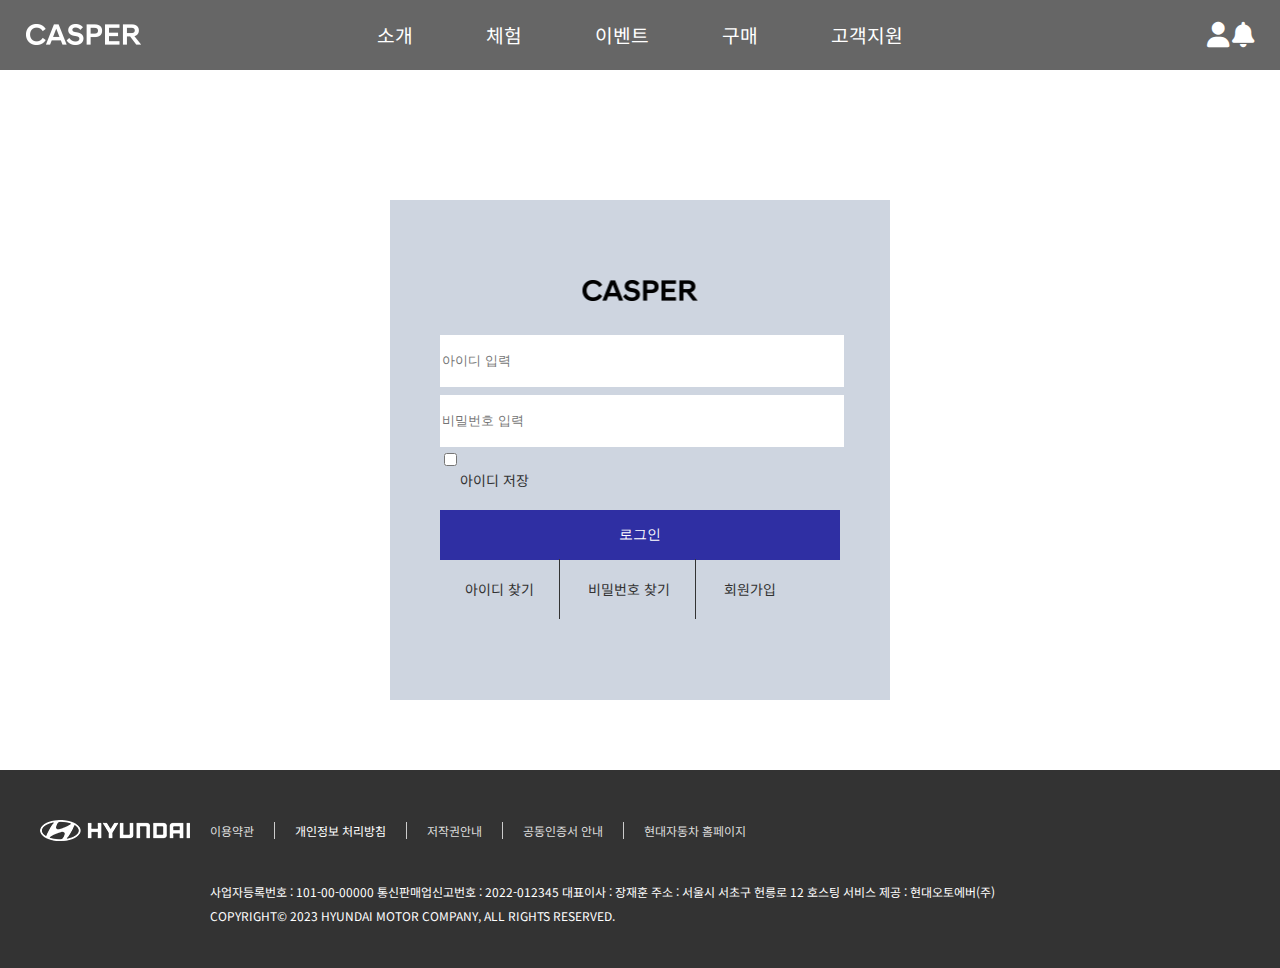
<file: login.html>
<!DOCTYPE html>
<html lang="ko">
<head>
  <meta charset="UTF-8">
  <meta name="viewport" content="width=device-width, initial-scale=1.0">
  <title>로그인 폼</title>
  <!-- 초기화 -->
  <link rel="stylesheet" href="./css/reset.css" type="text/css">
  <!-- 기본서식 -->
  <link rel="stylesheet" href="./css/base.css" type="text/css">
  <!-- 공통서식 -->
  <link rel="stylesheet" href="./css/common.css" type="text/css">
  <!-- 아이콘폰트 -->
  <link rel="stylesheet" href="https://cdnjs.cloudflare.com/ajax/libs/font-awesome/6.5.2/css/all.min.css">
  <link rel="stylesheet" href="./css/login.css" type="text/css">
  <!-- 서브페이지 서식 -->
  <style>
    header{
      position:static;
      background-color:rgba(0,0,0,0.6);
    }
    main{height:700px;}
  </style>
</head>

<body>
  <!-- 상단헤더영역 -->
  <header>
    <h1>
      <a href="index.html" title="메인페이지로 바로가기">
        <img src="./images/logo-casper-white.png" alt="캐스퍼로고">
      </a>
    </h1>
    <!-- 내비게이션 -->
    <nav class="gnb">
      <ul>
        <li><a href="#none" title="소개">소개</a></li>
        <li><a href="#none" title="체험">체험</a></li>
        <li><a href="#none" title="이벤트">이벤트</a></li>
        <li><a href="#none" title="구매">구매</a></li>
        <li><a href="#none" title="고객지원">고객지원</a></li>
      </ul>
    </nav>
    <!-- 헤더 우측 아이콘 - 유저, 알림 -->
    <a href="login.html" title="로그인"><i class="fas fa-user"></i></a>
    <i class="fas fa-bell"></i>
  </header>
  <main>
    <form name="login" id="login">
      <div class="login_wrap">
        <fieldset>
          <legend>로그인 폼</legend>
          <a href="index.html" title="메인페이지로 바로가기"><img src="./images/logo-casper_black.png" alt="로고"></a>
          <p>
            <label for="id_txt">ID : </label>
            <input type="text" maxlength="16" id="id_txt" name="id_txt" placeholder="아이디 입력" autocomplete="off">
          </p>
          <p>
            <label for="pw_txt">PW : </label>
            <input type="password" maxlength="16" id="pw_txt" name="pw_txt" placeholder="비밀번호 입력" autocomplete="off">
          </p>
          <p>
            <input type="checkbox" id="id_save">
            <label for="id_save">아이디 저장</label>
          </p>
          <p>
            <input type="submit" value="로그인" id="login_btn">
          </p>
          <p>
            <a href="#none" title="아이디 찾기">아이디 찾기</a>
            <a href="#none" title="비밀번호 찾기">비밀번호 찾기</a>
            <a href="#none" title="회원가입">회원가입</a>
          </p>
        </fieldset>
      </div>
    </form>
  </main>
  
  <!-- 하단푸터영역 -->
  <footer>
    <div class="f_inner">
      <h2>
        <a href="index.html" title="메인페이지로 바로가기">
          <img src="./images/logo-hyundai.a9ebdc6.png" alt="하단로고">
        </a>
      </h2>
      <nav class="f_lnb">
        <ul>
          <li><a href="#none" title="이용약관">이용약관</a></li>
          <li><a href="#none" title="개인정보 처리방침">개인정보 처리방침</a></li>
          <li><a href="#none" title="저작권안내">저작권안내</a></li>
          <li><a href="#none" title="공동인증서 안내">공동인증서 안내</a></li>
          <li><a href="#none" title="현대자동차 홈페이지">현대자동차 홈페이지</a></li>
        </ul>
      </nav>

      <address>
        <dl>
          <dt>사업자등록번호 :</dt>
          <dd>101-00-00000</dd>
          <dt>통신판매업신고번호 :</dt>
          <dd>2022-012345</dd>
          <dt>대표이사 :</dt>
          <dd>장재훈</dd>
          <dt>주소 :</dt>
          <dd>서울시 서초구 헌릉로 12</dd>
          <dt>호스팅 서비스 제공 :</dt>
          <dd>현대오토에버(주)</dd>
        </dl>
        <p>copyright&copy; 2023 HYUNDAI MOTOR COMPANY, ALL RIGHTS RESERVED.</p>
      </address>
    </div>
  </footer>


  <!-- 제이쿼리 cdn -->
  <script src="https://code.jquery.com/jquery-3.7.1.slim.min.js"></script>
  <script>
    $(document).ready(function(){
      let key = getCookie('idChk'); //쿠키이름저장
      
      if(key!=""){ //key에 값이 있다면
        $('#id_txt').val(key); //id값을 key에 저장
      }

      if($('#id_txt').val() !=""){ //만약에 id값이 있다면
        $('#id_save').attr('checked',true); // 체크박스에 체크 해둔다
      }

      $('id_save').change(function(){ //체크박스의 상태가 변경되면 아래내용 실행
        if($('#id_save').is(':checked')){//체크박스에 체크된 경우라면
          setCookie('idChk', $('#id_txt').val(), 7); // 쿠키 생성
        }else{ //체크 안 된 경우라면
          deleteCookie('idChk'); // 쿠키 삭제
        }
      });

      $('#id_txt').keyup(function(){ // 아이디 입력창에 키를 눌렀을 경우
        if($('#id_save').is(':checked')){ // 체크박스에 체크가 된 경우라면
          setCookie('idChk', $('#id_txt').val(), 7); //쿠키 생성
        }
      })
    });

    // javascript_cookie.js
    function setCookie(cookieName, value, exdays){
        var exdate = new Date();
        exdate.setDate(exdate.getDate() + exdays);
        var cookieValue = escape(value) + ((exdays==null) ? "" : "; expires=" + exdate.toGMTString());
        document.cookie = cookieName + "=" + cookieValue;
    }
    
    function deleteCookie(cookieName){
      var expireDate = new Date();
      expireDate.setDate(expireDate.getDate() - 1);
      document.cookie = cookieName + "= " + "; expires=" + expireDate.toGMTString();
    }
      
    function getCookie(cookieName) {
      cookieName = cookieName + '=';
      var cookieData = document.cookie;
      var start = cookieData.indexOf(cookieName);
      var cookieValue = '';
      if(start != -1){
        start += cookieName.length;
        var end = cookieData.indexOf(';', start);
        if(end == -1)end = cookieData.length;
        cookieValue = cookieData.substring(start, end);
      }
      return unescape(cookieValue);
    }
  </script>
</body>
</html>
</file>
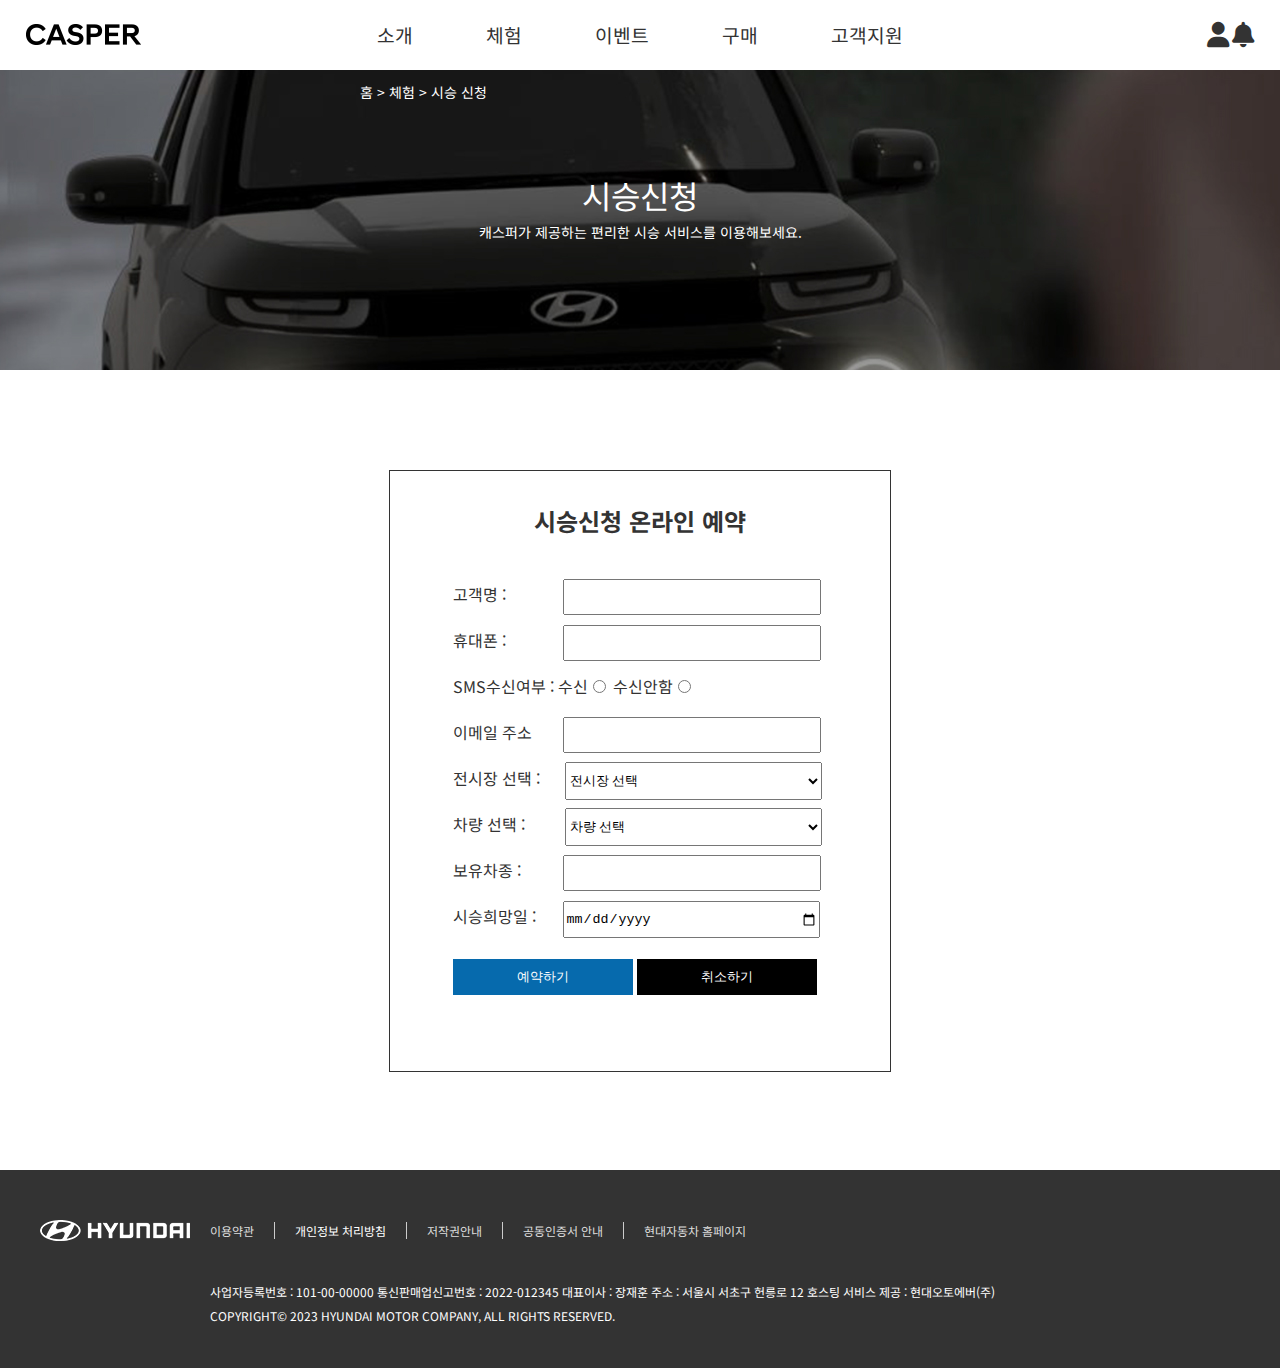
<file: test_drive.html>
<!DOCTYPE html>
<html lang="ko">
<head>
  <meta charset="UTF-8">
  <meta name="viewport" content="width=device-width, initial-scale=1.0">
  <title>시승신청예약</title>
  <!-- 초기화 -->
  <link rel="stylesheet" href="./css/reset.css" type="text/css">
  <!-- 기본서식 -->
  <link rel="stylesheet" href="./css/base.css" type="text/css">
  <!-- 공통서식 -->
  <link rel="stylesheet" href="./css/common.css" type="text/css">
  <!-- 아이콘폰트 -->
  <link rel="stylesheet" href="https://cdnjs.cloudflare.com/ajax/libs/font-awesome/6.5.2/css/all.min.css">
  <!-- 서브페이지 서식 -->
  <style>
    header{
      position:static;
      background-color: var(--bg-color03);
    }
    header .gnb li a{color:var(--font-color01) !important;}
    header i.fas{color:var(--font-color01) !important;}
    /* 상단 타이틀 서식 */
    .sub_titlebox{
      background:url('./images/bg-main-test-driving.125a037.jpg');
      height:300px;
      text-align: center;
      color:#fff;
      position:relative;
    }
    .sub_titlebox h2{
      font-size:32px;
      padding-top:100px;
      line-height: 50px;
    }
    .sub_titlebox p:first-of-type{
      font-size:14px;
      line-height: 24px;
    }
    .sub_titlebox p:last-of-type{
      font-size:14px;
      line-height: 24px;
      position:absolute;
      left:360px;
      top:10px;
    }
    /* 온라인 예약 폼 서식 */
    section{
      width:100%;
      height:700px;
      margin:0 auto;
    }
    section > h2{display: none;}
    section .form_inner{
      width:500px;
      height:600px;
      margin:auto;
      margin-top:100px;
      border:1px solid #333;
      font-size:16px;
      position:relative;
      
    }
    section .form_inner fieldset legend{
      text-align: center;
      font-size:24px;
      font-weight:bold;
      line-height:100px;
    }
    section .form_inner fieldset{
      width:375px;
      margin:0 auto;
      /* background-color: #ccc; */
    }
    section .form_inner fieldset p > label{
      display:inline-block; 
      width:110px;
    }
    section .form_inner fieldset .p_sms > label{
      display: inline;
    }
    section .form_inner p{
      line-height:46px;
    }

    input[type='text'], input[type='email']{
      width:250px; 
      height:30px;
    }
    input[type='date']{
      width:252px; 
      height:33px;
    }
    section .form_inner fieldset select{
      width:257px; 
      height:38px;
      transform:translateX(-2px);
    }
    input[type='submit'],input[type='reset']{
      width:180px;
      height:36px;
      border:none;
      color:#fff;
      margin-top:20px;
    }
    input[type='submit']{
      background-color: #066aad;
    }
    input[type='reset']{
      background-color: #000;
      
    }

  </style>
</head>
<body>
  <!-- 상단헤더영역 -->
  <header>
    <h1>
      <a href="index.html" title="메인페이지로 바로가기">
        <img src="./images/logo-casper_black.png" alt="캐스퍼로고">
      </a>
    </h1>
    <!-- 내비게이션 -->
    <nav class="gnb">
      <ul>
        <li><a href="#none" title="소개">소개</a></li>
        <li><a href="#none" title="체험">체험</a></li>
        <li><a href="#none" title="이벤트">이벤트</a></li>
        <li><a href="#none" title="구매">구매</a></li>
        <li><a href="#none" title="고객지원">고객지원</a></li>
      </ul>
    </nav>
    <!-- 헤더 우측 아이콘 - 유저, 알림 -->
    <a href="login.html" title="로그인"><i class="fas fa-user"></i></a>
    <i class="fas fa-bell"></i>
  </header>
  <main>
    <div class="sub_titlebox">
      <h2>시승신청</h2>
      <p>캐스퍼가 제공하는 편리한 시승 서비스를 이용해보세요.</p>
      <p>홈 &gt; 체험 &gt; <b>시승 신청</b></p>
    </div>

    <section>
      <h2>시승신청 온라인 예약</h2>
      <form name="시승신청" method="post" action="db_insert.php">
        <div class="form_inner">
          <fieldset>
            <legend>시승신청 온라인 예약</legend>
            <p><label for="">고객명 : </label><input type="text" name="name" required></p>
            <p><label for="">휴대폰 : </label><input type="text" name="phone" required></p>
            <p class="p_sms">SMS수신여부 :
              <label for="s01">수신</label><input type="radio" name="sms" id="s01" value="Y" required>
              <label for="s02">수신안함</label><input type="radio" name="sms" id="s02" value="N" required>
            </p>
            <p>
              <label for="">이메일 주소</label><input type="email" name="email" required>
            </p>
            <p>
              <label for="">전시장 선택 : </label>
              <select name="region" id="region" required>
                <option value="">전시장 선택</option>
                <option value="강남점">강남점</option>
                <option value="송파점">송파점</option>
                <option value="한남점">한남점</option>
              </select>
            </p>
            <p>
              <label for="">차량 선택 : </label>
              <select name="car" id="car" required>
                <option value="">차량 선택</option>
                <option value="캐스퍼">캐스퍼</option>
                <option value="캐스퍼 인스퍼레이션">캐스퍼 인스퍼레이션</option>
                <option value="소나타">소나타</option>
                <option value="그랜저">그랜저</option>
                <option value="제네시스">제네시스</option>
              </select>
            </p>
            <p><label for="">보유차종 : </label><input type="text" name="my_car" required></p>
            <p><label for="">시승희망일 : </label><input type="date" name="e_date" required></p>
            <p>
              <input type="submit" value="예약하기">
              <input type="reset" value="취소하기">
            </p>
          </fieldset>
        </div>
        
      </form>
    </section>
  </main>
  <!-- 하단푸터영역 -->
  <footer>
    <div class="f_inner">
      <h2>
        <a href="index.html" title="메인페이지로 바로가기">
          <img src="./images/logo-hyundai.a9ebdc6.png" alt="하단로고">
        </a>
      </h2>
      <nav class="f_lnb">
        <ul>
          <li><a href="#none" title="이용약관">이용약관</a></li>
          <li><a href="#none" title="개인정보 처리방침">개인정보 처리방침</a></li>
          <li><a href="#none" title="저작권안내">저작권안내</a></li>
          <li><a href="#none" title="공동인증서 안내">공동인증서 안내</a></li>
          <li><a href="#none" title="현대자동차 홈페이지">현대자동차 홈페이지</a></li>
        </ul>
      </nav>

      <address>
        <dl>
          <dt>사업자등록번호 :</dt>
          <dd>101-00-00000</dd>
          <dt>통신판매업신고번호 :</dt>
          <dd>2022-012345</dd>
          <dt>대표이사 :</dt>
          <dd>장재훈</dd>
          <dt>주소 :</dt>
          <dd>서울시 서초구 헌릉로 12</dd>
          <dt>호스팅 서비스 제공 :</dt>
          <dd>현대오토에버(주)</dd>
        </dl>
        <p>copyright&copy; 2023 HYUNDAI MOTOR COMPANY, ALL RIGHTS RESERVED.</p>
      </address>
    </div>
  </footer>
</body>
</html>
</file>
<file: css/base.css>
@charset "utf-8";

@import url("https://fonts.googleapis.com/css2?family=Noto+Sans+KR:wght@300;400;500&display=swap");

/* 모든 페이지에 공통으로 적용되는 서식 */
/* root변수 설정 */
:root{
  --t-color01:#333;
  --t-color02:#fff;
  --t-color03:#066aad;
  --bg-color01:#006eff;
  --bg-color02:#212772;
  --bg-color03:#fff;
  --sub-color01:#215499;
  --sub-color02:#042653;
  --sub-color03:#2986A7;
  --sub-color04:#ccc;
  --f-color01:#333;
  --main-font:'Noto Sans KR';
  --font-size-base:12px;
  --font-size1:14px;
  --font-size2:16px;
}
/* body 서식 */
body {
  background:var(--bg-color03);
  font-family: var(--main-font), '맑은 고딕', sans-serif;
  font-size: var(--font-size-base);
  color: var(--t-color01);
  overflow-x:hidden;
}
/* 링크서식 */
a{
  color:var(--t-color01);
  text-decoration:none;
  font-size:var(--font-size-base);
}
</file>
<file: css/common.css>
@charset "utf-8";
@import url('./base.css');
/* common.css - header, footer 서식 */
/* html, body{scroll-behavior: smooth;} */
header{
  position:absolute;
  width:100%;
  height:70px;
  z-index: 999;
}
header h1{
  padding:24px 0px 0px 2%;
}
/* 내비게이션 서식 */
.gnb{
  width:600px;
  margin:-21px auto 0 auto;
  /* transform:translateY(-24px); */
}
.gnb ul{
  display:flex;
  justify-content: space-around;
}
.gnb ul li a{
  color: var(--bg-color03);
  font-size:1.2rem;
}
.gnb ul li a:hover{
  text-decoration: underline;
}
header i.fas{
  color:var(--bg-color03);
  position:absolute;
  top:22px;
  font-size:1.6rem;
  cursor: pointer;
}
.fa-user{right:4%;}
.fa-bell{right:2%;}

/* m_navi 서식 */
#m_navi{
  position:fixed;
  right:20px; top:42%;
  z-index:1000;
  width:10px; height:160px;
  /* border:1px solid #f00; */
}
#m_navi > ul{position:relative;}
#m_navi > ul li{
  width:40px; height:40px;
  border-radius:40px;
  line-height:40px;
  transition:0.5s;
  background-color:var(--sub-color03);
  margin-top:10px;
  transform:translateX(-100%); /* li의 너비만큼 시작점 왼쪽으로 */
  overflow:hidden;
}
#m_navi > ul li:hover{width:200px;} /* 오버시 li의 원래 너비값*/
#m_navi > ul li:hover span{
  background-color:var(--sub-color01);
}
#m_navi > ul li:first-child{}
#m_navi > ul li:nth-child(2){}
#m_navi > ul li:nth-child(3){}
#m_navi > ul li:nth-child(4){}
#m_navi > ul li:nth-child(5){}
#m_navi > ul li span{
  display: inline-block;
  width:40px; height:40px;
  border-radius:50%;
  background-color: var(--sub-color02);
  color:var(--bg-color03);
  text-align:center;
  font-weight:bold;
}
#m_navi > ul li > a{
  color:var(--bg-color03);
  padding-left:40px;
  font-size:var(--font-size2);
  line-height: 160%;
}

/* 푸터서식 */
footer{
  background-color: var(--f-color01);
  padding:40px 0px;
}
.f_inner{
  width:1200px;
  margin:0px auto;
}
footer h2{
  float:left;
  padding-top:10px;
  width:150px;
  height:60px;
}
footer h2 img{width:100%;}
.f_lnb{float:left;}
.f_lnb ul{
  display:flex;
  padding-top:15px;
}
.f_lnb a{
  color:#ddd;
  padding:0px 20px;
  border-right:1px solid #ccc;
}
.f_lnb li:nth-child(2) a{
  color:var(--bg-color03);
}
.f_lnb li:last-child a{border:none;}
address{
  clear:left;
  padding-left:170px;
  line-height:24px;
  text-transform:uppercase;
  color:var(--bg-color03)
}
address dt, address dd{
  display:inline-block;
}

/* 스크롤시 헤더 배경에 넣을 서식 */
.h_act{
  position:fixed;
  background-color: rgba(255,255,255,0.8) !important;
  color:#fff;
  z-index: 9999;
}
.h_act .gnb li a, .h_act i{color:var(--f-color01) !important;}
</file>
<file: css/login.css>
@charset "utf-8";

/* login.css */
.login_wrap{
  width:500px;
  height:500px;
  background-color: rgb(206, 213, 224);
  margin:auto;
  position:absolute;
  top:50%;left:50%;
  transform:translate(-50%,-50%);
}
#login fieldset{
  width:400px;
  height:400px;
  margin:auto;
  background-color: rgb(206, 213, 224);
  border:none;
  /* border:1px solid red; */

  text-align: center;
  position:relative;
  top: 10%;
}
#login legend{display: none;}
#login fieldset > a{
  position:absolute;
  left:50%; top:30px;
  transform:translateX(-50%);
}
#login p{line-height:60px;}
#login p:first-of-type{padding-top:80px;}
#login p:first-of-type label{display: none;}
#login p:nth-of-type(2) label{display: none;}
#id_txt, #pw_txt{
  width:100%;
  height:50px;
  border: none;
}
#id_save, #id_save+label{
  float:left;
  font-size:14px;
}
#login_btn{
  display:block;
  width:100%;
  height:50px;
  border:none;
  background-color: rgb(47, 47, 163);
  margin-top:50px;
  font-size:14px;
  color:#fff;
}
#login p:last-of-type{
  position:absolute;
  bottom:30px;
}
#login p:last-of-type a{
  color:#333;
  text-decoration: none;
  font-size:14px;
  display: inline-block;
  border-right:1px solid #333;
  padding:0px 25px;
}
#login p:last-of-type a:last-child{border:none;}
</file>
